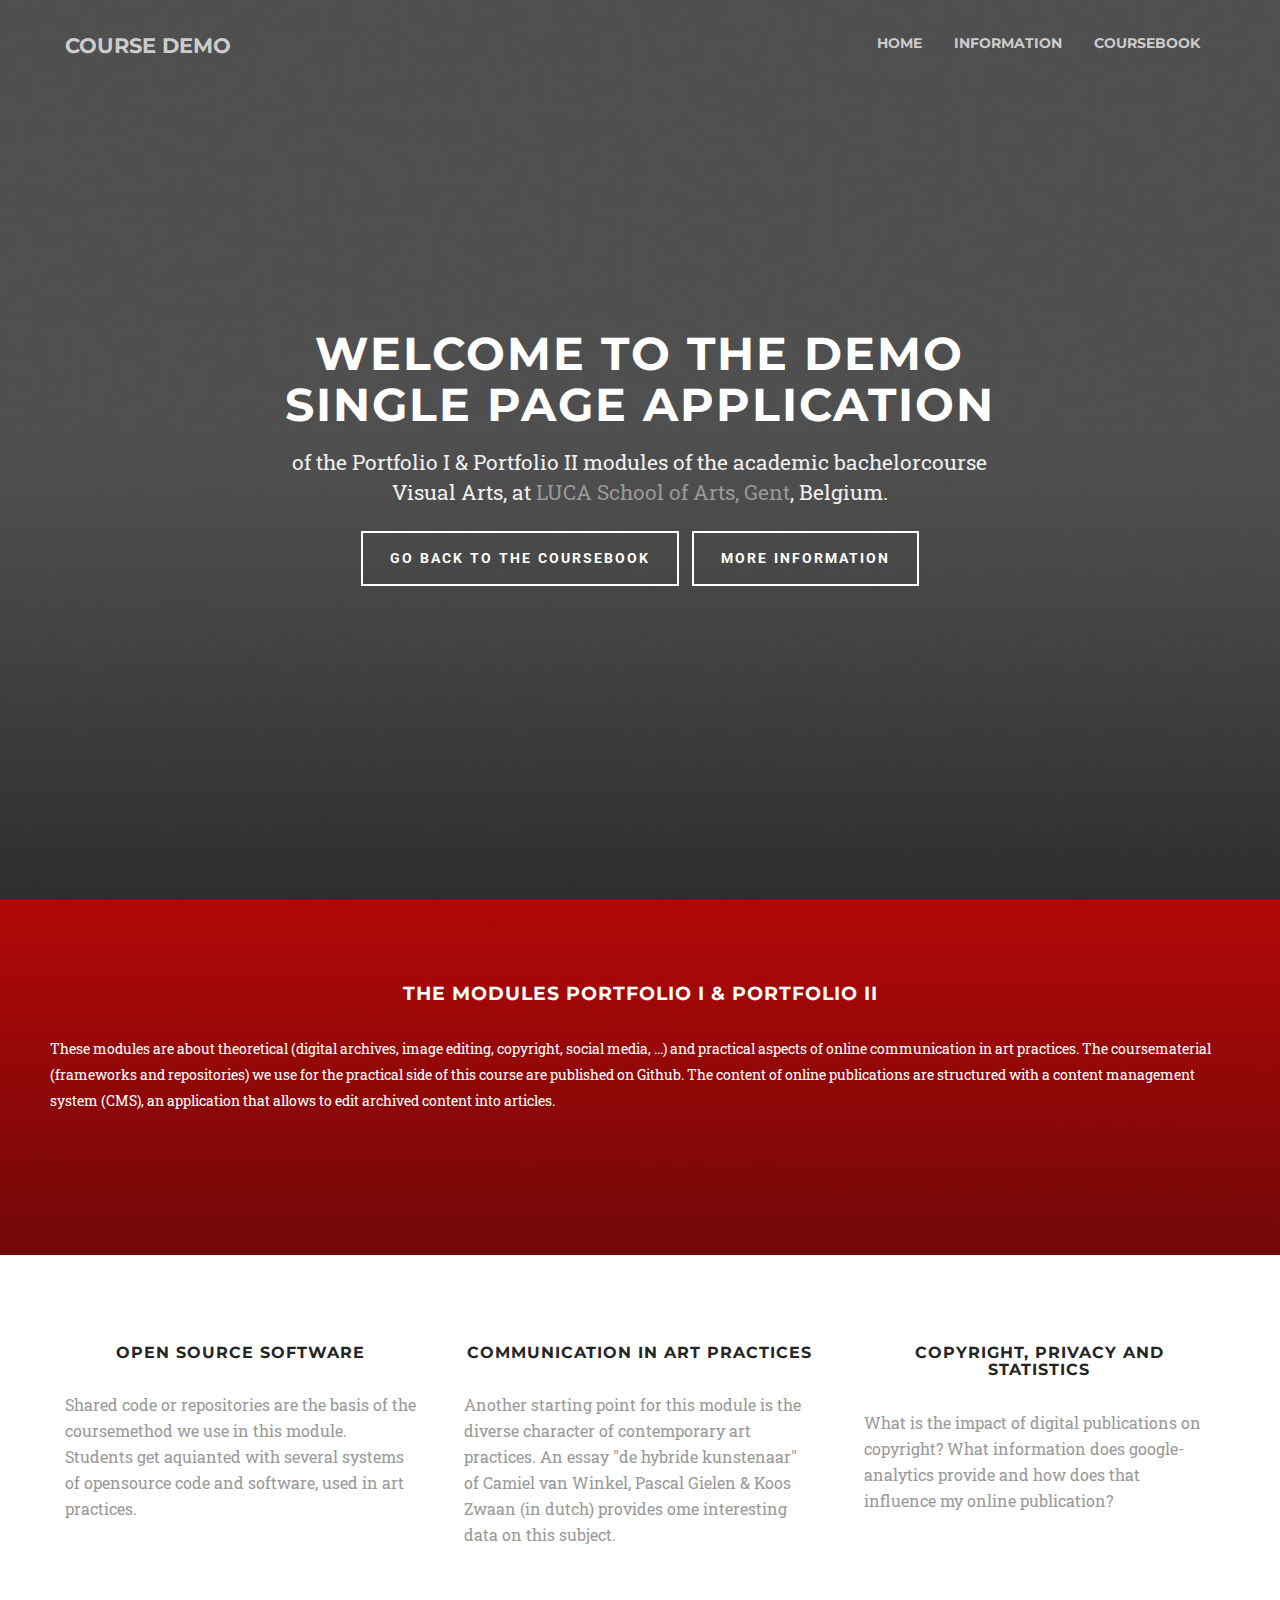
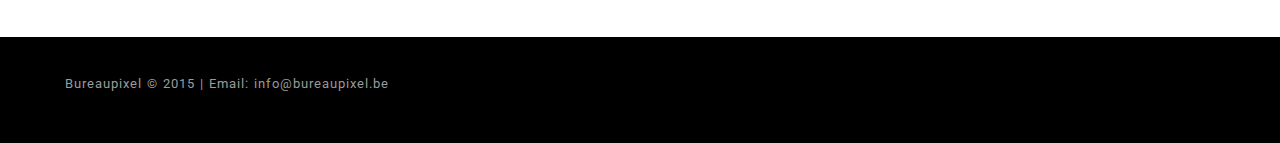
<file: index.html>
<!DOCTYPE html>
<!--[if lte IE 6]><html class="preIE7 preIE8 preIE9"><![endif]-->
<!--[if IE 7]><html class="preIE8 preIE9"><![endif]-->
<!--[if IE 8]><html class="preIE9"><![endif]-->
<!--[if gte IE 9]><!--><html><!--<![endif]-->
<head>
  <meta charset="UTF-8">
  <meta http-equiv="X-UA-Compatible" content="IE=edge,chrome=1">
  <meta name="viewport" content="width=device-width, initial-scale=1">
  <link href="http://fonts.googleapis.com/css?family=Roboto:700,400&subset=cyrillic,latin,greek,vietnamese" rel="stylesheet" type="text/css">
  <meta name="description" content="">
  <title></title>
  <link rel="stylesheet" href="assets/bootstrap/css/bootstrap.min.css" type="text/css">
  <link rel="stylesheet" href="assets/socicon/css/socicon.min.css" type="text/css">
  <link rel="stylesheet" href="assets/animate.css/animate.min.css" type="text/css">
  <link rel="stylesheet" href="assets/style.css" type="text/css">
  <link rel="stylesheet" href="assets/mbr-additional.css" type="text/css">
  
  
</head>
<body>
<section id="menu-1" class="menu-1 mbr-fixed-top mbr-nav-collapse">
    <div class="container">
        <div class="row">
            <div class="col-sm-12">
                <div class="brand">
                    <a href="#">
                    </a>
                    <span>
                        <p>
                        <a href="http://portfolio.sintlucas.net" target="_blank">COURSE DEMO</a><a href="http://portfolio.sintlucas.net" target="_blank"></a><a href="http://portfolio.sintlucas.net" target="_blank"></a><a href="http://portfolio.sintlucas.net" target="_blank"></a><a href="http://mobirise.com"></a>
                    </p>
                    </span>
                    <span class="mbr-nav-toggle"></span>
                </div>
                <nav>
                    <ul class="nav nav-pills pull-right"><li><a href="#top" class="mbr-menu-item" id="note-editor-2" target="_blank">HOME</a></li><li><a href="#content5-4" class="mbr-menu-item" id="note-editor-3">INFORMATION</a></li><li><a href="http://portfolio.sintlucas.org" class="mbr-menu-item" id="note-editor-4" target="_blank">COURSEBOOK</a></li></ul>
                </nav>
            </div>
        </div>
    </div>
</section>

<section id="header1-0" class="hero-1 center dark mbr-v-middle mbr-fullscreen mbr-parallax-background" style="background-image: url('assets/images/grijsvlak2.jpg');" data-effect="fadeIn">
    <div>
        <div class="container">
            <div class="row">
                <div class="col-sm-7" data-effect="fadeInUp">
                    <div class="hero">
                        
                        
                        <h1>WELCOME TO THE DEMO SINGLE PAGE APPLICATION</h1><p>of the Portfolio I &amp; Portfolio II modules of the academic bachelorcourse Visual Arts, at <a href="http://www.luca-arts.be" target="_blank">LUCA School of Arts, Gent</a>, Belgium.</p>
                    
                    
                    </div>
                        <div class="group">
                            <a class="btn btn-lg btn-default" href="http://portfolio.sintlucas.org/" id="note-editor-77" target="_blank">GO BACK TO THE COURSEBOOK</a> <a class="btn btn-lg btn-default" href="#content5-4" id="note-editor-78">MORE INFORMATION</a>
                        </div>
                </div>
            </div>
        </div>
    </div>
</section>

<section id="content5-4" class="content-2 simple col-1 mbr-parallax-background" style="background-image: url('assets/images/roodvlak2.jpg');">
    <div class="container">
        <div class="row">
            <div>
                <div class="thumbnail">
                    <div class="caption">
                        <div>
                            
                            
                            <h3 style="color: #fff">THE MODULES PORTFOLIO I &amp; PORTFOLIO II</h3> <p style="color: #fff"> These modules are about theoretical (digital archives, image editing, copyright, social media, ...) and practical aspects of online communication in art practices.  The coursematerial (frameworks and repositories) we use for the practical side of this course are published on Github.  The content of online publications are structured with a content management system (CMS), an application that allows to edit archived content into articles.&nbsp;</p><p style="color: #fff"><br></p><p style="color: #fff"><br></p>
                        
                        
                        </div>
                    </div>
                </div>
            </div>
        </div>
    </div>
</section>

<section id="content4-2" class="content-2 simple col-3 mbr-parallax-background" style="background-color: #fff;">
    <div class="container">
        <div class="row">
            <div>
                <div class="thumbnail">
                    <div class="caption">
                        <div>
                            
                            <h3>OPEN SOURCE SOFTWARE</h3><p>Shared code or repositories are the basis of the coursemethod we use in this module. Students get aquianted with several systems of opensource code and software, used in art practices.</p>
                        
                        </div>
                    </div>
                </div>
            </div>
            <div>
                <div class="thumbnail">
                    <div class="caption">
                        <div>
                            
                            <h3>COMMUNICATION IN ART PRACTICES</h3><p>Another starting point for this module is the diverse character of contemporary art practices. An essay "de hybride kunstenaar" of Camiel van Winkel, Pascal Gielen &amp; Koos Zwaan (in dutch) provides ome interesting data on this subject.</p>
                        
                        </div>
                    </div>
                </div>
            </div>
            <div>
                <div class="thumbnail">
                    <div class="caption">
                        <div>
                            
                            <h3>COPYRIGHT, PRIVACY AND STATISTICS</h3><p>What is the impact of digital publications on copyright? What information does google-analytics provide and how does that influence my online publication?</p>
                        
                        </div>
                    </div>
                </div>
            </div>
        </div>
    </div>
</section>

<footer id="footer1-3" class="mbr-section mbr-parallax-background" style="background-color: #000000;">
    <div class="mbr-section__container container">
        <div class="mbr-footer mbr-footer--wysiwyg row">
            <div class="col-sm-12">
                <p class="mbr-footer__copyright"></p><p>Bureaupixel © 2015 | Email: <a href="mailto: info@bureaupixel.be">info@bureaupixel.be</a></p><p></p>
            </div>
        </div>
    </div>
</footer>
<script src="assets/jquery/jquery.min.js" type="text/javascript"></script>
<script src="assets/bootstrap/js/bootstrap.min.js" type="text/javascript"></script>
<div class="mobirise_engine" style="position: absolute; left: -1000px; top: -1000px; opacity: 0.1;"><a href="http://mobirise.com/">free website builder</a> by Mobirise 1.7</div>
<script src="assets/jquery-parallax/jquery.parallax.js" type="text/javascript"></script>
<script src="assets/social-likes/social-likes.js" type="text/javascript"></script>
<script src="assets/jquery-viewport-checker/jquery.viewportchecker.js" type="text/javascript"></script>
<script src="assets/jquery-mb-ytplayer/jquery.mb.YTPlayer.min.js" type="text/javascript"></script>
<script src="assets/script.js" type="text/javascript"></script>

  
</body>
</html>
</file>
<file: assets/style.css>
html {
  position: relative;
  min-height: 100%;
}
a{color:#999;}
a:hover{color:#FFF;}
.mbr-transparent {
  opacity: 0;
  filter: alpha(opacity=0);
}
.mbr-v-middle {
  display: table;
  width: 100%;
}
.mbr-v-middle > div {
  display: table-cell;
  float: none;
  margin-bottom: 0;
  margin-top: 0;
  vertical-align: middle;
}
.mbr-fullscreen {
  width: 100%;
}
.mbr-background-video,
.mbr-background-video-preview {
  bottom: 0;
  left: 0;
  overflow: hidden;
  position: absolute;
  right: 0;
  top: 0;
}
.mbr-parallax-background,
.mbr-background {
  background-attachment: fixed !important;
  background-position: 50% 50%;
  background-repeat: no-repeat;
  background-size: cover !important;
}
.mbr-hidden-scrollbar .mbr-parallax-background {
  background-size: auto 130%;
}
.mobile .mbr-parallax-background {
  background-attachment: scroll !important;
}
.mbr-background {
  background-attachment: scroll !important;
}
.mbr-nav-toggle {
  display: none;
}
.menu-1 {
  -webkit-transition: background 0.5s cubic-bezier(0.7, 0.01, 0.3, 1) 0.15s;
  -o-transition: background 0.5s cubic-bezier(0.7, 0.01, 0.3, 1) 0.15s;
  transition: background 0.5s cubic-bezier(0.7, 0.01, 0.3, 1) 0.15s;
  padding-left: 20px;
  padding-right: 20px;
  position: absolute;
  width: 100%;
  z-index: 100;
}
.menu-1 .container {
  padding: 0;
}
.menu-1 .row > div {
  height: 93px;
}
.menu-1 .brand {
  float: left;
  width: 30%;
}
.menu-1 nav {
  float: right;
  width: 70%;
}
.menu-1 .brand {
  position: relative;
}
.menu-1 .brand a {
  font-size: 21px;
  font-weight: bold;
  line-height: 92px;
}
.menu-1 .brand a:hover {
  text-decoration: none;
}
.menu-1 .brand a img {
  height: 40px;
  position: relative;
  top: 26px;
  vertical-align: top;
  margin-right: 5px;
}
.menu-1 .brand .mbr-nav-toggle {
  -moz-osx-font-smoothing: grayscale;
  -webkit-font-smoothing: antialiased;
  font-family: "Glyphicons Halflings";
  font-size: 24px;
  font-style: normal;
  font-weight: normal;
  line-height: 1;
  position: absolute;
  right: 0;
  top: 34px;
  cursor: pointer;
}
.menu-1 .brand .mbr-nav-toggle:before {
  content: "\e236";
}
.menu-1 .brand .mbr-nav-toggle:focus {
  outline: none;
}
.menu-1 nav {
  position: relative;
  top: 22px;
  vertical-align: top;
}
.menu-1 nav li a {
  font-size: 14px;
  line-height: 22px;
}
.menu-1 .brand a {
  color: #4c6972;
}
.menu-1 .brand .mbr-nav-toggle {
  color: #4c6972;
}
.menu-1 nav li a,
.menu-1 nav li a:hover,
.menu-1 nav li a:focus {
  color: #4c6972;
}
.menu-1 nav li a:after {
  background: #4c6972;
}
.menu-1.dark .brand a {
  color: #ffffff;
}
.menu-1.dark .brand .mbr-nav-toggle {
  color: #ffffff;
}
.menu-1.dark nav li a,
.menu-1.dark nav li a:hover,
.menu-1.dark nav li a:focus {
  color: #ffffff;
}
.menu-1.dark nav li a:after {
  background: #ffffff;
}
.menu-1.static {
  background-color: #fff;
  position: relative;
}
.menu-1.static .brand a {
  color: #4c6972;
}
.menu-1.static .brand .mbr-nav-toggle {
  color: #4c6972;
}
.menu-1.static nav li a,
.menu-1.static nav li a:hover,
.menu-1.static nav li a:focus {
  color: #4c6972;
}
.menu-1.static nav li a:after {
  background: #f97352;
}
.menu-1.static.dark,
.menu-1.is-fixed.dark {
  background-color: #444444;
}
.menu-1.static.dark .brand a,
.menu-1.is-fixed.dark .brand a {
  color: #eeeeee;
}
.menu-1.static.dark .brand .mbr-nav-toggle,
.menu-1.is-fixed.dark .brand .mbr-nav-toggle {
  color: #eeeeee;
}
.menu-1.static.dark nav li a,
.menu-1.static.dark nav li a:hover,
.menu-1.static.dark nav li a:focus,
.menu-1.is-fixed.dark nav li a,
.menu-1.is-fixed.dark nav li a:hover,
.menu-1.is-fixed.dark nav li a:focus {
  color: #eeeeee;
}
.menu-1.static.dark nav li a:after,
.menu-1.is-fixed.dark nav li a:after {
  background: #f97352;
}
.menu-1.static.mbr-fixed-top {
  position: absolute;
}
.menu-1.static.mbr-fixed-top + * {
  top: 93px;
  margin-bottom: 93px;
}
.menu-1.is-fixed {
  background-color: transparent;
  position: fixed !important;
  top: 0;
}
.menu-1.is-fixed .brand a {
  color: #4c6972;
}
.menu-1.is-fixed .brand .mbr-nav-toggle {
  color: #4c6972;
}
.menu-1.is-fixed nav li a,
.menu-1.is-fixed nav li a:hover,
.menu-1.is-fixed nav li a:focus {
  color: #4c6972;
}
.menu-1.is-fixed nav li a:after {
  background: #f97352;
}
.menu-1.is-fixed,
.menu-1.is-fixed .container,
.menu-1.is-fixed .row,
.menu-1.is-fixed .row > div {
  height: 1px;
}
.menu-1.is-fixed .brand {
  -webkit-animation: menu-1 0.45s linear 0s;
  -o-animation: menu-1 0.45s linear 0s;
  animation: menu-1 0.45s linear 0s;
}
.menu-1.is-fixed .brand a {
  display: none;
}
@-webkit-keyframes menu-1 {
  from {
    opacity: 0;
  }
  to {
    opacity: 1;
  }
}
@-o-keyframes menu-1 {
  from {
    opacity: 0;
  }
  to {
    opacity: 1;
  }
}
@keyframes menu-1 {
  from {
    opacity: 0;
  }
  to {
    opacity: 1;
  }
}
.menu-1.is-fixed .brand .mbr-nav-toggle {
  opacity: 0.7;
  filter: alpha(opacity=70);
  -webkit-transition: opacity 0.2s ease-in-out 0s;
  -o-transition: opacity 0.2s ease-in-out 0s;
  transition: opacity 0.2s ease-in-out 0s;
  background-color: rgba(68, 68, 68, 0.8);
  color: #fff;
  margin-top: -14px;
  padding: 10px;
  z-index: 100;
}
.desktop .menu-1.is-fixed .brand .mbr-nav-toggle:hover {
  opacity: 1;
  filter: alpha(opacity=100);
  background-color: #252525;
}
.menu-1.is-fixed.dark {
  background-color: transparent;
}
.menu-1.is-fixed.static {
  background-color: #fff;
}
.menu-1.is-fixed.static.dark {
  background-color: #444444;
}
.menu-1.is-fixed .brand,
.menu-1.collapsed .brand,
.menu-1.nav-collapsed .brand {
  width: 100%;
}
.menu-1.is-fixed nav,
.menu-1.collapsed nav,
.menu-1.nav-collapsed nav {
  display: none;
}
.menu-1.is-fixed .mbr-nav-toggle,
.menu-1.collapsed .mbr-nav-toggle,
.menu-1.nav-collapsed .mbr-nav-toggle {
  display: block !important;
}
.menu-1.mbr-nav-visible {
  position: absolute !important;
}
.menu-1.mbr-nav-visible .brand .mbr-nav-toggle {
  opacity: 1;
  filter: alpha(opacity=100);
  -webkit-transition: none;
  -o-transition: none;
  transition: none;
  background-color: transparent !important;
  color: #fff;
  z-index: 100;
}
.menu-1.mbr-nav-visible .brand .mbr-nav-toggle:before {
  content: "\e014";
}
.menu-1.mbr-nav-visible nav {
  top: 0;
  left: 0;
  display: table;
  position: fixed;
  background-color: rgba(76, 105, 114, 0.9);
  width: 100%;
  -webkit-animation: menu-1-nav 0.3s linear 0s;
  -o-animation: menu-1-nav 0.3s linear 0s;
  animation: menu-1-nav 0.3s linear 0s;
}
@-webkit-keyframes menu-1-nav {
  0% {
    opacity: 0;
    filter: alpha(opacity=0);
  }
  100% {
    opacity: 1;
    filter: alpha(opacity=100);
  }
}
@-o-keyframes menu-1-nav {
  0% {
    opacity: 0;
    filter: alpha(opacity=0);
  }
  100% {
    opacity: 1;
    filter: alpha(opacity=100);
  }
}
@keyframes menu-1-nav {
  0% {
    opacity: 0;
    filter: alpha(opacity=0);
  }
  100% {
    opacity: 1;
    filter: alpha(opacity=100);
  }
}
.menu-1.mbr-nav-visible nav ul {
  display: table-cell;
  float: none !important;
  position: relative;
  top: -27px;
  vertical-align: middle;
  width: 100%;
}
@media (max-width: 480px) {
  .menu-1.mbr-nav-visible nav ul {
    top: -22px;
  }
}
.menu-1.mbr-nav-visible nav ul li {
  display: block;
  float: none;
  text-align: center;
}
.menu-1.mbr-nav-visible nav ul li a {
  border: 2px solid transparent;
  color: #fff !important;
  display: inline-block;
  font-size: 25px;
  font-weight: bold;
  letter-spacing: 6px;
  line-height: 48px;
  padding-left: 30px;
  padding-right: 30px;
}
.menu-1.mbr-nav-visible nav ul li a:hover {
  border-color: #fff;
  color: #fff !important;
}
.menu-1.mbr-nav-visible nav ul li a:before {
  content: "";
  display: inline-block;
  height: 1px;
  width: 4px;
}
.menu-1.mbr-nav-visible nav ul li a:after {
  display: none;
}
@media (max-width: 480px) {
  .menu-1.mbr-nav-visible nav ul li a {
    font-size: 20px;
    line-height: 34px;
    padding-left: 25px;
    padding-right: 25px;
  }
}
.menu-1.mbr-nav-visible nav ul li.active a {
  border-color: transparent;
  color: rgba(255, 255, 255, 0.6) !important;
  cursor: default;
}
.menu-1.mbr-nav-visible nav ul li:last-of-type:after {
  width: 36px;
  height: 3px;
  background: #fff;
  content: "";
  display: block;
  left: 50%;
  margin-left: -18px;
  position: relative;
  top: 25px;
}
@media (max-width: 480px) {
  .menu-1.mbr-nav-visible nav ul li:last-of-type:after {
    top: 20px;
  }
}
.menu-1.mbr-nav-visible.dark nav {
  background: rgba(249, 115, 82, 0.95);
}
.content-1 {
  overflow: hidden;
  padding: 0 20px;
  position: relative;
  text-align: center;
}
.content-1 .container {
  padding: 57px 0 79px;
  position: relative;
  z-index: 3;
}
.content-1 h2 {
  line-height: 1.5em;
  margin: 0;
  padding: 26px 0 4px;
}
.content-1 h2 + h2 {
  margin-top: -31px;
}
.content-1 p {
  color: #777;
  font-size: 17px;
  line-height: 27px;
  margin-bottom: 0;
  padding-bottom: 10px;
  padding-top: 29px;
  position: relative;
  text-align: left;
}
.content-1 p + p {
  margin-top: -10px;
  padding-top: 0;
}
.content-1 h2 + p {
  padding-top: 20px;
}
.content-1 .group {
  margin-top: 0;
  padding: 36px 0 14px;
}
@media (max-width: 530px) {
  .content-1 .group .btn {
    display: block;
  }
  .content-1 .group .btn + .btn {
    margin: 12px 0 0;
  }
}
@media (min-width: 531px) {
  .content-1 .group {
    line-height: 67px;
    padding: 29px 0 9px;
  }
  .content-1 .group .btn {
    margin-right: 10px;
    position: relative;
    left: 5px;
  }
}
.content-1 div + .group,
.content-1 h2 + .group,
.content-1 p + .group {
  padding-top: 20px;
}
@media (max-width: 530px) {
  .content-1 div + .group,
  .content-1 h2 + .group,
  .content-1 p + .group {
    padding-top: 27px;
  }
}
.content-1 .row > div {
  display: block;
  float: none;
  margin-left: auto;
  margin-right: auto;
}
@media (min-width: 768px) {
  .content-1.left {
    text-align: left;
  }
  .content-1.left .row > div {
    margin-left: 0;
  }
  .content-1.left p:before {
    left: 0;
    margin-left: 0;
  }
}
.content-1.dark {
  background: #3c3c3c;
  color: #fff;
}
.content-1.dark p {
  color: #fff;
}
.content-1.dark p:before {
  background: #fff;
}
.content-1.dark .btn-default {
  border-color: #fff;
  color: #fff;
}
.content-1.dark .btn-default:hover,
.content-1.dark .btn-default:focus,
.content-1.dark .btn-default.focus,
.content-1.dark .btn-default:active,
.content-1.dark .btn-default.active,
.open > .dropdown-toggle.content-1.dark .btn-default {
  background-color: #fff;
  border-color: #fff;
  color: #252525;
}
@media (min-width: 768px) {
  .content-1.extended {
    padding: 0 5px;
  }
}
.content-1.extended .container {
  padding: 93px 0 83px;
}
.content-1.extended .group {
  padding-bottom: 10px;
}
.content-1.extended h2 {
  margin-top: -36px;
}
.content-1.extended h2 + h2 {
  margin-top: -31px;
}
@media (min-width: 768px) {
  .content-1.extended .container {
    padding-bottom: 82px;
  }
  .content-1.extended .row {
    display: table;
    margin: 0;
    table-layout: fixed;
    width: 100%;
  }
  .content-1.extended .row > div {
    display: table-cell;
    float: none;
    padding-left: 0;
    padding-right: 41px;
    text-align: center;
    vertical-align: middle;
  }
  .content-1.extended .row > div.img {
    vertical-align: top;
  }
  .content-1.extended .group {
    padding-bottom: 11px;
    position: relative;
    right: -5px;
  }
  .content-1.extended h2 {
    left: 6px;
    margin-top: -35px !important;
    padding-bottom: 26px;
    position: relative;
    text-align: center;
  }
  .content-1.extended h2 + h2 {
    margin-top: -51px !important;
  }
  .content-1.extended p + .group,
  .content-1.extended h2 + .group,
  .content-1.extended div + .group {
    margin-top: -6px;
    padding-top: 0;
  }
  .content-1.extended .img + div h2 {
    margin-top: -36px !important;
  }
  .content-1.extended p {
    margin: 0;
    padding-bottom: 35px;
    padding-top: 0;
    text-align: left;
  }
  .content-1.extended p + p {
    margin-top: -35px;
  }
  .content-1.extended h2 + p {
    margin-top: -6px;
  }
  .content-1.extended iframe,
  .content-1.extended img {
    margin-bottom: 11px;
  }
}
@media (min-width: 768px) and (min-width: 768px) and (max-width: 990px) {
  .content-1.extended p + .group,
  .content-1.extended h2 + .group,
  .content-1.extended div + .group {
    margin-top: 2px;
  }
}
@media (min-width: 768px) and (max-width: 990px) {
  .content-1.extended .group .btn {
    display: block;
    margin-right: 0;
  }
  .content-1.extended .group .btn + .btn {
    margin: 10px 0 0;
  }
}
.content-1.extended .img {
  padding-bottom: 16px;
}
.content-1.extended .img iframe {
  width: 100% !important;
}
.content-1.extended .img img {
  max-width: 100%;
}
.content-1.extended .img + div h2 {
  margin-top: 0;
}
.content-1.extended .img + div h2 + h2 {
  margin-top: -31px;
}
.content-1.extended .img + div p {
  text-align: left;
}
@media (min-width: 768px) {
  .content-1.extended .img {
    padding-bottom: 0;
    padding-left: 0;
    padding-right: 41px !important;
  }
  .content-1.extended .img img,
  .content-1.extended .img iframe {
    float: right;
  }
  .content-1.extended .img + div {
    padding: 0 0 0 15px;
    text-align: left;
  }
  .content-1.extended .img + div h2 {
    left: -1px;
    text-align: left;
  }
  .content-1.extended .img + div h2 + h2 {
    margin-top: -53px !important;
  }
  .content-1.extended .img + div .group {
    left: -5px;
    right: auto;
  }
}
.content-1.extended div + .img {
  padding: 42px 15px 10px 15px;
}
@media (min-width: 768px) {
  .content-1.extended div + .img {
    padding: 0 0 0 15px !important;
  }
  .content-1.extended div + .img img,
  .content-1.extended div + .img iframe {
    float: left;
  }
}
@media (min-width: 768px) {
  .content-1.extended.left .row > div {
    text-align: left;
  }
  .content-1.extended.left .row > div h2 {
    left: -1px;
    text-align: left;
  }
  .content-1.extended.left .row > div p {
    text-align: left;
  }
  .content-1.extended.center .row > div {
    text-align: center;
  }
  .content-1.extended.center .row > div h2 {
    left: 0;
    text-align: center;
  }
  .content-1.extended.center .row > div p {
    text-align: left;
  }
  .content-1.extended.right .row > div {
    text-align: right;
  }
  .content-1.extended.right .row > div h2 {
    left: 6px;
    text-align: right;
  }
  .content-1.extended.right .row > div p {
    text-align: right;
  }
}
.msgbox-1 {
  overflow: hidden;
  padding: 0 20px;
  position: relative;
}
.msgbox-1 .container {
  padding: 41px 0 29px;
  position: relative;
  z-index: 3;
}
@media (max-width: 767px) {
  .msgbox-1 .container {
    padding: 67px 0 78px;
    text-align: center;
  }
}
.msgbox-1 .row > div + div {
  line-height: 67px;
}
@media (max-width: 767px) {
  .msgbox-1 .row > div + div {
    padding-bottom: 3px;
    padding-top: 23px;
  }
}
@media (max-width: 480px) {
  .msgbox-1 .row > div + div {
    padding-bottom: 15px;
    padding-top: 37px;
  }
}
.msgbox-1 h1,
.msgbox-1 h2 {
  letter-spacing: 4px;
  line-height: 33px;
  margin-bottom: 11px;
  margin-top: 10px;
}
.msgbox-1 h1 + h1,
.msgbox-1 h2 + h1,
.msgbox-1 h1 + h2,
.msgbox-1 h2 + h2 {
  margin-top: -11px;
}
@media (max-width: 767px) {
  .msgbox-1 h1,
  .msgbox-1 h2 {
    line-height: 1.5em;
    margin-bottom: 0;
  }
  .msgbox-1 h1 + h1,
  .msgbox-1 h2 + h1,
  .msgbox-1 h1 + h2,
  .msgbox-1 h2 + h2 {
    margin-top: -1px;
  }
}
.msgbox-1 p {
  color: #777;
  font-size: 17px;
  line-height: 27px;
  margin-bottom: 0;
  padding-bottom: 13px;
  padding-top: 16px;
  text-align: left;
}
.msgbox-1 p + p {
  margin-top: -13px;
  padding-top: 0;
}
@media (max-width: 767px) {
  .msgbox-1 p {
    padding-top: 20px;
  }
}
.msgbox-1 .btn {
  margin-top: -14px;
  margin-right: 10px;
}
@media (max-width: 480px) {
  .msgbox-1 .btn {
    display: block;
  }
  .msgbox-1 .btn + .btn {
    margin-top: 12px;
  }
}
.msgbox-1.dark {
  background: #3c3c3c;
  color: #fff;
}
.msgbox-1.dark p {
  color: #fff;
}
.msgbox-1.dark .btn-default {
  border-color: #fff;
  color: #fff;
}
.msgbox-1.dark .btn-default:hover,
.msgbox-1.dark .btn-default:focus,
.msgbox-1.dark .btn-default.focus,
.msgbox-1.dark .btn-default:active,
.msgbox-1.dark .btn-default.active,
.open > .dropdown-toggle.msgbox-1.dark .btn-default {
  background-color: #fff;
  border-color: #fff;
  color: #252525;
}
.hero-1 {
  overflow: hidden;
  padding: 0 20px;
  position: relative;
  table-layout: fixed;
}
.hero-1 .container {
  padding: 0;
  position: relative;
  z-index: 10;
}
.hero-1 .row .hero {
  color: #252525;
}
.hero-1 .row .hero h1,
.hero-1 .row .hero h2 {
  font-size: 46px;
  font-weight: bold;
  letter-spacing: 2px;
  margin-bottom: 17px;
}
.hero-1 .row .hero h1 + h1,
.hero-1 .row .hero h2 + h1,
.hero-1 .row .hero h1 + h2,
.hero-1 .row .hero h2 + h2 {
  margin-top: -18px;
}
@media (max-width: 480px) {
  .hero-1 .row .hero h1,
  .hero-1 .row .hero h2 {
    font-size: 37px;
  }
}
.hero-1 .row .hero p {
  font-size: 21px;
}
.hero-1 .row .hero p + p {
  margin-top: -10px;
}
@media (max-width: 480px) {
  .hero-1 .row .hero p {
    font-size: 19px;
  }
}
.hero-1 .row .group {
  margin-top: 23px;
}
@media (min-width: 481px) {
  .hero-1 .row .group {
    margin-top: 17px;
    line-height: 67px;
  }
}
.hero-1 .row .group .btn + .btn {
  margin-left: 10px;
}
@media (max-width: 480px) {
  .hero-1 .row .group .btn {
    display: block;
  }
  .hero-1 .row .group .btn + .btn {
    margin: 12px 0 0;
  }
}
@media (max-width: 767px) {
  .hero-1 .row {
    text-align: center;
  }
}
.hero-1.center {
  text-align: center;
}
.hero-1.center .container {
  width: 100% !important;
}
.hero-1.center .row > div {
  display: block;
  float: none;
  margin-left: auto;
  margin-right: auto;
  text-align: center;
}
.hero-1.dark {
  background-color: #3c3c3c;
}
.hero-1.dark .row .hero {
  color: #fff;
}
.hero-1.dark .row .btn-default {
  border-color: #fff;
  color: #fff;
}
.hero-1.dark .row .btn-default:hover,
.hero-1.dark .row .btn-default:focus,
.hero-1.dark .row .btn-default.focus,
.hero-1.dark .row .btn-default:active,
.hero-1.dark .row .btn-default.active,
.open > .dropdown-toggle.hero-1.dark .row .btn-default {
  background-color: #fff;
  border-color: #fff;
  color: #252525;
}
.content-2 {
  overflow: hidden;
  padding: 71px 20px 70px;
  position: relative;
}
.content-2.col-5 .row > div {
  position: relative;
  min-height: 1px;
  padding-left: 15px;
  padding-right: 15px;
}
@media (min-width: 768px) {
  .content-2.col-5 .row > div {
    display: inline-block;
    float: none;
    vertical-align: top;
    width: 33%;
  }
}
@media (min-width: 992px) {
  .content-2.col-5 .row > div {
    float: left;
    width: 20%;
  }
}
@media (min-width: 992px) {
  .content-2.col-5 {
    padding-top: 75px;
  }
  .content-2.col-5 .thumbnail h3 {
    margin-top: 15px;
  }
  .content-2.col-5 .thumbnail h3 + h3 {
    margin-top: -33px;
  }
}
.content-2.col-4 .row > div {
  position: relative;
  min-height: 1px;
  padding-left: 15px;
  padding-right: 15px;
}
@media (min-width: 768px) {
  .content-2.col-4 .row > div {
    float: left;
    width: 50%;
  }
}
@media (min-width: 992px) {
  .content-2.col-4 .row > div {
    float: left;
    width: 25%;
  }
}
.content-2.col-3 .row > div {
  position: relative;
  min-height: 1px;
  padding-left: 15px;
  padding-right: 15px;
}
@media (min-width: 768px) {
  .content-2.col-3 .row > div {
    float: left;
    width: 33.33333333%;
  }
}
@media (min-width: 992px) {
  .content-2.col-3 {
    padding-top: 64px;
  }
  .content-2.col-3 .thumbnail h3 {
    margin-top: 4px;
  }
  .content-2.col-3 .thumbnail h3 + h3 {
    margin-top: -33px;
  }
  .content-2.col-3 .thumbnail .group {
    margin-top: 37px;
  }
}
.content-2.col-2 .row > div {
  position: relative;
  min-height: 1px;
  padding-left: 15px;
  padding-right: 15px;
}
@media (min-width: 768px) {
  .content-2.col-2 .row > div {
    float: left;
    width: 50%;
  }
}
@media (min-width: 992px) {
  .content-2.col-2 {
    padding-top: 48px;
  }
  .content-2.col-2 .thumbnail > img {
    width: 100%;
    max-width: 300px;
  }
  .content-2.col-2 .thumbnail h3 {
    margin-top: -14px;
    margin-bottom: 20px;
    font-size: 25px;
    letter-spacing: 6px;
    line-height: 1.5em;
  }
  .content-2.col-2 .thumbnail h3 + h3 {
    margin-top: -19px;
  }
  .content-2.col-2 .thumbnail p {
    font-size: 17px;
    line-height: 27px;
  }
  .content-2.col-2 .thumbnail .btn {
    padding: 16px 27px;
    font-size: 18px;
    line-height: 1.3333333;
    border-radius: 0px;
    font-size: 14px;
    letter-spacing: 2px;
  }
}
@media (max-width: 767px) {
  .content-2 {
    padding: 0 20px;
  }
  .content-2 .row > div {
    -webkit-box-shadow: inset 0 1px 1px rgba(10, 10, 10, 0.06);
    box-shadow: inset 0 1px 1px rgba(10, 10, 10, 0.06);
  }
  .content-2.dark .row > div {
    -webkit-box-shadow: inset 0 1px 1px rgba(0, 0, 0, 0.2);
    box-shadow: inset 0 1px 1px rgba(0, 0, 0, 0.2);
  }
}
@media (min-width: 768px) and (max-width: 991px) {
  .content-2.col-5 {
    padding-top: 70px;
  }
  .content-2.col-5 .row > div + div + div + div {
    margin-top: 50px;
  }
  .content-2.col-5 .thumbnail h3 {
    margin-top: 10px;
  }
  .content-2.col-5 .thumbnail h3 + h3 {
    margin-top: -33px;
  }
  .content-2.col-4 {
    padding: 64px 20px 70px;
  }
  .content-2.col-4 .row > div + div + div {
    margin-top: 39px;
  }
  .content-2.col-4 .thumbnail h3 {
    margin-top: 4px;
    margin-bottom: 32px;
  }
  .content-2.col-4 .thumbnail h3 + h3 {
    margin-top: -33px;
  }
  .content-2.col-4 .thumbnail .group {
    margin-top: 37px;
  }
  .content-2.col-3 {
    padding-top: 73px;
  }
  .content-2.col-3 .thumbnail h3 {
    margin-top: 12px;
    margin-bottom: 33px;
  }
  .content-2.col-3 .thumbnail h3 + h3 {
    margin-top: -33px;
  }
  .content-2.col-3 .thumbnail .group {
    margin-top: 36px;
  }
  .content-2.col-2 {
    padding-top: 64px;
  }
  .content-2.col-2 .thumbnail h3 {
    margin-top: 4px;
    margin-bottom: 33px;
  }
  .content-2.col-2 .thumbnail h3 + h3 {
    margin-top: -34px;
  }
  .content-2.col-2 .thumbnail .group {
    margin-top: 36px;
  }
}
.content-2 .container {
  padding: 0;
  position: relative;
  z-index: 3;
}
.content-2 .row {
  margin-left: -24px;
  margin-right: -24px;
}
.content-2 .thumbnail {
  background: none;
  border: 0;
  margin-bottom: 0;
  padding-bottom: 0;
  padding-left: 0;
  padding-right: 0;
  text-align: center;
}
@media (max-width: 767px) {
  .content-2 .thumbnail {
    padding-top: 52px;
    padding-bottom: 65px;
    margin-bottom: 0;
  }
}
@media (max-width: 480px) {
  .content-2 .thumbnail {
    padding-bottom: 70px;
  }
}
.content-2 .thumbnail > img {
  max-width: 50%;
}
@media (max-width: 767px) {
  .content-2 .thumbnail > img {
    width: 100%;
    max-width: 300px;
  }
}
.content-2 .thumbnail h3 {
  font-size: 16px;
  letter-spacing: 1px;
  margin-bottom: 32px;
  margin-top: 11px;
}
.content-2 .thumbnail h3 + h3 {
  margin-top: -32px;
}
@media (max-width: 767px) {
  .content-2 .thumbnail h3 {
    font-size: 25px;
    letter-spacing: 6px;
    line-height: 1.5em;
    margin-bottom: 20px;
    margin-top: -14px;
  }
  .content-2 .thumbnail h3 + h3 {
    margin-top: -21px;
  }
}
.content-2 .thumbnail p {
  color: #999;
  font-size: 16px;
  line-height: 26px;
  text-align: left;
}
.content-2 .thumbnail p + p {
  margin-top: -10px;
}
@media (max-width: 767px) {
  .content-2 .thumbnail p {
    font-size: 17px;
    line-height: 27px;
  }
}
.content-2 .thumbnail .group {
  line-height: 43px;
  margin-bottom: 14px;
  margin-top: 33px;
  text-align: center;
}
@media (max-width: 767px) {
  .content-2 .thumbnail .group {
    margin-top: 29px;
    line-height: 67px;
  }
}
@media (max-width: 480px) {
  .content-2 .thumbnail .group {
    margin-top: 37px;
  }
}
@media (max-width: 767px) {
  .content-2 .thumbnail .btn {
    padding: 16px 27px;
    font-size: 18px;
    line-height: 1.3333333;
    border-radius: 0px;
    font-size: 14px;
    letter-spacing: 2px;
    margin-right: 9px;
  }
}
@media (max-width: 480px) {
  .content-2 .thumbnail .btn {
    display: block;
    margin-right: 0;
  }
  .content-2 .thumbnail .btn + .btn {
    margin-top: 12px;
  }
}
.content-2.simple h3 {
  margin-top: 0 !important;
  margin-bottom: 31px !important;
}
.content-2.simple h3 + h3 {
  margin-top: -30px !important;
}
.content-2.simple.col-5 {
  padding-top: 77px;
}
.content-2.simple.col-4,
.content-2.simple.col-3 {
  padding-top: 76px;
}
.content-2.simple.col-2 {
  padding-top: 64px;
}
@media (min-width: 768px) and (max-width: 991px) {
  .content-2.simple h3 {
    margin-bottom: 32px !important;
  }
  .content-2.simple.col-5 {
    padding-top: 76px;
  }
  .content-2.simple.col-5 .row > div + div + div + div {
    margin-top: 53px;
  }
  .content-2.simple.col-4 {
    padding-top: 77px;
  }
  .content-2.simple.col-4 .row > div + div + div {
    margin-top: 53px;
  }
  .content-2.simple.col-2 {
    padding-top: 76px;
  }
}
@media (max-width: 767px) {
  .content-2.simple {
    padding-top: 0 !important;
  }
  .content-2.simple .thumbnail {
    padding-top: 68px;
  }
  .content-2.simple h3 {
    margin-bottom: 20px !important;
  }
  .content-2.simple h3 + h3 {
    margin-top: -21px !important;
  }
}
.content-2.dark {
  background: #3c3c3c;
}
.content-2.dark h1,
.content-2.dark h2,
.content-2.dark h3,
.content-2.dark h4 {
  color: #fff;
}
.content-2.dark p {
  color: #fff;
}
.content-2.dark .btn-default {
  border-color: #fff;
  color: #fff;
}
.content-2.dark .btn-default:hover,
.content-2.dark .btn-default:focus,
.content-2.dark .btn-default.focus,
.content-2.dark .btn-default:active,
.content-2.dark .btn-default.active,
.open > .dropdown-toggle.content-2.dark .btn-default {
  background-color: #fff;
  border-color: #fff;
  color: #252525;
}
.pricing-table-1 {
  -webkit-box-shadow: inset 0 1px 0 rgba(10, 10, 10, 0.06);
  box-shadow: inset 0 1px 0 rgba(10, 10, 10, 0.06);
  background: #f0f0f0;
  overflow: hidden;
  padding: 100px 0 67px;
  position: relative;
}
.pricing-table-1 .container {
  display: block;
  float: none;
  margin-left: auto;
  margin-right: auto;
  max-width: 1000px;
  position: relative;
  z-index: 3;
}
.pricing-table-1.col-4 .row > div {
  position: relative;
  min-height: 1px;
  padding-left: 15px;
  padding-right: 15px;
  padding: 0;
}
@media (min-width: 768px) {
  .pricing-table-1.col-4 .row > div {
    float: left;
    width: 25%;
  }
}
.pricing-table-1.col-3 .container {
  max-width: 750px;
}
.pricing-table-1.col-3 .row > div {
  position: relative;
  min-height: 1px;
  padding-left: 15px;
  padding-right: 15px;
  padding: 0;
}
@media (min-width: 768px) {
  .pricing-table-1.col-3 .row > div {
    float: left;
    width: 33.33333333%;
  }
}
.pricing-table-1.col-2 .container {
  max-width: 600px;
}
.pricing-table-1.col-2 .row > div {
  position: relative;
  min-height: 1px;
  padding-left: 15px;
  padding-right: 15px;
  padding: 0;
}
@media (min-width: 768px) {
  .pricing-table-1.col-2 .row > div {
    float: left;
    width: 50%;
  }
}
.pricing-table-1 .plan {
  -webkit-box-shadow: 0 2px 2px rgba(10, 10, 10, 0.06);
  box-shadow: 0 2px 2px rgba(10, 10, 10, 0.06);
  background: #fff;
  color: #484f5a;
  margin-right: 1px;
  padding-bottom: 39px;
  text-align: center;
}
.pricing-table-1 .plan h3 {
  background: #323b44;
  border-radius: 7px 7px 0 0;
  color: #fff;
  font-size: 16px;
  letter-spacing: 1px;
  margin: 0;
  padding: 18px 0 19px;
  position: relative;
  top: -7px;
}
.pricing-table-1 .plan p {
  margin-bottom: 0;
}
.pricing-table-1 .plan .price {
  font-size: 80px;
  letter-spacing: 1px;
  padding: 7px 0 0;
}
.pricing-table-1 .plan .price small {
  color: #aaa;
  display: block;
  font-size: 13px;
  margin-top: -11px;
  padding-bottom: 19px;
}
.pricing-table-1 .plan .price strong {
  font-weight: normal;
  left: -10px;
  position: relative;
}
.pricing-table-1 .plan .price sup {
  display: inline-block;
  font-size: 32px;
  margin: 58px 0 0 -4px;
  position: relative;
  vertical-align: top;
  width: 25px;
}
.pricing-table-1 .plan .price:after {
  background: #eee;
  content: "";
  display: block;
  height: 1px;
  margin: 20px auto 0;
  width: 80%;
}
.pricing-table-1 .plan ul {
  font-size: 14px;
  list-style: none;
  margin: 35px 0 35px;
  padding-left: 0;
}
.pricing-table-1 .plan ul li {
  margin-bottom: 12px;
}
.pricing-table-1 .plan .btn {
  margin-bottom: 2px;
  margin-top: 1px;
}
.pricing-table-1 .favorite {
  -webkit-box-shadow: 0 0 10px rgba(10, 10, 10, 0.35);
  box-shadow: 0 0 10px rgba(10, 10, 10, 0.35);
  margin-left: -5px;
  margin-right: -5px;
  padding-bottom: 52px;
  position: relative;
  top: -13px;
  z-index: 2;
}
.pricing-table-1 .favorite h3 {
  background: #f97352;
}
.pricing-table-1 .favorite .price {
  padding-top: 20px;
}
.pricing-table-1 .favorite .price strong {
  left: -8px;
}
.pricing-table-1 .green h3 {
  background: #7ac673;
}
.pricing-table-1 .blue h3 {
  background: #27aae0;
}
.pricing-table-1 .orange h3 {
  background: #faaf40;
}
@media (max-width: 767px) {
  .pricing-table-1 {
    padding: 30px 20px 10px 20px;
  }
  .pricing-table-1 .plan {
    margin-bottom: 20px;
  }
  .pricing-table-1 .plan ul {
    margin: 36px 0 34px;
  }
  .pricing-table-1 .plan .btn {
    margin-top: 2px;
  }
  .pricing-table-1 .favorite {
    margin-left: 0;
    margin-right: 0;
    top: 0;
  }
}
@media (min-width: 480px) and (max-width: 767px) {
  .pricing-table-1 .plan {
    padding-bottom: 64px;
  }
  .pricing-table-1 .plan .price {
    font-size: 120px;
    line-height: 142px;
  }
  .pricing-table-1 .plan .price small {
    font-size: 16px;
    margin-top: -1px;
    padding-bottom: 18px;
    line-height: 23px;
  }
  .pricing-table-1 .plan .price sup {
    font-size: 36px;
    margin: 77px 0 0 -4px;
  }
  .pricing-table-1 .plan ul {
    font-size: 16px;
    margin: 35px 0 22px;
  }
  .pricing-table-1 .plan .btn {
    padding: 16px 27px;
    font-size: 18px;
    line-height: 1.3333333;
    border-radius: 0px;
    font-size: 14px;
    letter-spacing: 2px;
    margin-bottom: 3px;
    margin-top: -13px;
    position: relative;
    top: 26px;
  }
}
.mbr-section {
  overflow: hidden;
  padding: 0 20px;
  position: relative;
}
.mbr-section--gray {
  background-color: #444444;
}
.mbr-section--light-gray {
  background-color: #f0f0f0;
}
.mbr-section--dark-gray {
  background-color: #3c3c3c;
}
.mbr-section__container {
  padding: 0;
  position: relative;
  z-index: 3;
}
.mbr-section__container--std-padding {
  padding: 93px 0;
}
.mbr-section__header {
  line-height: 1.5em;
  margin: -10px 0 0;
  text-align: center;
}
.mbr-overlay {
  background: #222;
  bottom: 0;
  left: 0;
  position: absolute;
  right: 0;
  top: 0;
  z-index: 2;
}
.mbr-reviews {
  list-style: none;
  margin: 0 -15px;
  padding: 3px 0 0 0;
}
.mbr-reviews__item {
  position: relative;
  margin-top: 39px;
}
.mbr-reviews__text {
  background: #fafafa;
  border-radius: 3px;
  border: 1px solid #ededed;
  color: #777;
  font-size: 16px;
  line-height: 26px;
  padding: 20px;
  position: relative;
}
.mbr-reviews__text:before {
  -webkit-transform: rotate(45deg);
  -ms-transform: rotate(45deg);
  -o-transform: rotate(45deg);
  transform: rotate(45deg);
  width: 14px;
  height: 14px;
  background-color: #fafafa;
  border-color: #ededed;
  border-style: none solid solid none;
  border-width: 0 1px 1px 0;
  bottom: -8px;
  content: "";
  display: block;
  left: 50px;
  position: absolute;
}
.mbr-reviews__p {
  margin: 0;
}
.mbr-reviews--wysiwyg a,
.mbr-reviews__link {
  color: #2e2e2e;
}
.mbr-reviews--wysiwyg a:hover,
.mbr-reviews__link:hover {
  color: #f97352;
  text-decoration: none;
}
.mbr-reviews--wysiwyg .mbr-reviews__author-bio a,
.mbr-reviews__link--hidden {
  color: inherit;
}
.mbr-reviews--wysiwyg .mbr-reviews__author-bio a:hover,
.mbr-reviews__link--hidden:hover {
  color: #f97352;
}
.mbr-reviews__author {
  margin-top: 30px;
  padding-left: 102px;
  position: relative;
}
.mbr-reviews__author--short {
  margin-top: 27px;
  padding-left: 32px;
}
.mbr-reviews__author-img {
  width: 50px;
  height: 50px;
  border-radius: 50%;
  left: 33px;
  position: absolute;
  top: 0;
}
.mbr-reviews__author-name {
  color: #777;
  font-size: 14px;
  font-weight: bold;
  position: relative;
  top: -3px;
}
.mbr-reviews__author-bio {
  color: #999;
  font-size: 12px;
}
@media (max-width: 767px) {
  .mbr-reviews__author {
    padding-bottom: 32px;
  }
  .mbr-reviews__author--short {
    padding-bottom: 1px;
  }
}
@media (min-width: 768px) and (max-width: 991px) {
  .mbr-reviews__item:nth-of-type(2n+1) {
    clear: left;
  }
}
@media (min-width: 992px) {
  .mbr-reviews__item:nth-of-type(3n+1) {
    clear: left;
  }
}
.mbr-header {
  padding: 41px 0 28px 0;
}
.mbr-header__text {
  display: block;
  font-size: 25px;
  letter-spacing: 4px;
  line-height: 1em;
  margin: 15px 0 0 0;
}
@media (max-width: 767px) {
  .mbr-header {
    padding: 47px 0 38px 0;
  }
  .mbr-header__text {
    display: block;
    margin: 0 0 38px 0;
  }
}
.mbr-social-icons__icon {
  -webkit-transition: all 0.2s ease-in-out 0s;
  -o-transition: all 0.2s ease-in-out 0s;
  transition: all 0.2s ease-in-out 0s;
  color: #fff;
  cursor: pointer;
  display: inline-block;
  font-size: 29px;
  height: 56px;
  line-height: 61px;
  margin: 0 10px 13px 0;
  position: relative;
  text-align: center;
  width: 56px;
}
.mbr-social-icons__icon:hover {
  color: #fff;
}
.mbr-social-icons--style-1 .mbr-social-icons__icon:hover {
  background: #252525 !important;
}
.mbr-contacts {
  color: #9c9c9c;
  font-size: 14px;
  line-height: 1.7em;
  padding: 45px 0 46px;
}
.mbr-contacts__img {
  max-width: 100%;
  margin: 6px 0 5px 40px;
}
.mbr-contacts__img--left {
  margin-left: 0;
}
.mbr-contacts__text {
  margin: 0;
}
.mbr-contacts__header {
  color: #fff;
  font-size: 14px;
  letter-spacing: 1px;
  margin-bottom: 20px;
  margin-top: 3px;
}
.mbr-contacts__list {
  list-style: none;
  margin: 0;
  padding: 0;
}
.mbr-contacts--wysiwyg .mbr-contacts__list a,
.mbr-contacts__link {
  color: #aeaeae;
}
.mbr-contacts--wysiwyg .mbr-contacts__list a:hover,
.mbr-contacts__link:hover {
  color: #f97352;
  text-decoration: none;
}
@media (max-width: 767px) {
  .mbr-contacts__img {
    margin-bottom: 10px;
  }
  .mbr-contacts__header {
    margin-top: 20px;
    margin-bottom: 10px;
  }
}
.mbr-footer {
  color: #9c9c9c;
  font-size: 13px;
  letter-spacing: 1px;
  line-height: 1.5em;
  padding: 37px 0 39px;
  word-spacing: 1px;
}
.mbr-footer__copyright {
  margin: 0;
}
.mbr-footer--wysiwyg .mbr-footer__copyright a,
.mbr-footer__link {
  color: #aeaeae;
}
.mbr-footer--wysiwyg .mbr-footer__copyright a:hover,
.mbr-footer__link:hover {
  color: #f97352;
  text-decoration: none;
}
.social-likes__counter {
  -webkit-transition: all 0.2s ease-in-out 0s;
  -o-transition: all 0.2s ease-in-out 0s;
  transition: all 0.2s ease-in-out 0s;
  background: #3c3c3c;
  border-radius: 23px;
  font-size: 12px;
  height: 23px;
  line-height: 24px;
  min-width: 23px;
  padding: 0 5px;
  position: absolute;
  right: -7px;
  text-align: center;
  top: -7px;
}
.social-likes__counter_empty {
  display: none;
}
.social-likes_style-1 .social-likes__icon:hover {
  background: #252525 !important;
}
.social-likes_style-1 .social-likes__icon:hover .social-likes__counter {
  background: #f97352;
}
.social-likes_style-2 .social-likes__icon {
  background: #252525;
}
.social-likes_style-2 .social-likes__counter {
  background: #f97352;
}
.social-likes_style-2 .social-likes__icon:hover .social-likes__counter {
  background: #3c3c3c;
}
</file>
<file: assets/mbr-additional.css>
@import url(https://fonts.googleapis.com/css?family=Montserrat:400,700);
@import url(https://fonts.googleapis.com/css?family=Roboto+Slab:400,300,700);







#menu-1 A {
	color: #cccccc !important;
	font-family: 'Montserrat', sans-serif !important;
}
#header1-0 H1 {
	font-family: 'Montserrat', sans-serif !important;
	color: #ffffff !important;
}
#header1-0 P {
	font-family: 'Roboto Slab', serif !important;
	color: #efefef !important;
}
#content5-4 P {
	font-family: 'Roboto Slab', serif !important;
	font-size: 14px !important;
}
#content5-4 H3 {
	font-family: 'Montserrat', sans-serif !important;
	font-size: 19px !important;
}
#content4-2 H3 {
	font-family: 'Montserrat', sans-serif !important;
}
#content4-2 P {
	font-family: 'Roboto Slab', serif !important;
}
</file>
<file: assets/socicon/css/socicon.min.css>
@font-face{font-family:'socicon';src:url('../fonts/socicon.eot');src:url('../fonts/socicon.eot?#iefix') format('embedded-opentype'),url('../fonts/socicon.woff') format('woff'),url('../fonts/socicon.woff2') format('woff2'),url('../fonts/socicon.ttf') format('truetype'),url('../fonts/socicon.svg#sociconregular') format('svg');font-weight:normal;font-style:normal}.socicon{position:relative;top:1px;display:inline-block;font-family:'socicon';font-style:normal;font-weight:normal;line-height:1;text-transform:none !important;-webkit-font-smoothing:antialiased;-moz-osx-font-smoothing:grayscale}.socicon-twitter:before{content:"a"}.socicon-facebook:before{content:"b"}.socicon-google:before{content:"c"}.socicon-pinterest:before{content:"d"}.socicon-foursquare:before{content:"e"}.socicon-yahoo:before{content:"f"}.socicon-skype:before{content:"g"}.socicon-yelp:before{content:"h"}.socicon-feedburner:before{content:"i"}.socicon-linkedin:before{content:"j"}.socicon-viadeo:before{content:"k"}.socicon-xing:before{content:"l"}.socicon-myspace:before{content:"m"}.socicon-soundcloud:before{content:"n"}.socicon-spotify:before{content:"o"}.socicon-grooveshark:before{content:"p"}.socicon-lastfm:before{content:"q"}.socicon-youtube:before{content:"r"}.socicon-vimeo:before{content:"s"}.socicon-dailymotion:before{content:"t"}.socicon-vine:before{content:"u"}.socicon-flickr:before{content:"v"}.socicon-500px:before{content:"w"}.socicon-instagram:before{content:"x"}.socicon-wordpress:before{content:"y"}.socicon-tumblr:before{content:"z"}.socicon-blogger:before{content:"A"}.socicon-technorati:before{content:"B"}.socicon-reddit:before{content:"C"}.socicon-dribbble:before{content:"D"}.socicon-stumbleupon:before{content:"E"}.socicon-digg:before{content:"F"}.socicon-envato:before{content:"G"}.socicon-behance:before{content:"H"}.socicon-delicious:before{content:"I"}.socicon-deviantart:before{content:"J"}.socicon-forrst:before{content:"K"}.socicon-play:before{content:"L"}.socicon-zerply:before{content:"M"}.socicon-wikipedia:before{content:"N"}.socicon-apple:before{content:"O"}.socicon-flattr:before{content:"P"}.socicon-github:before{content:"Q"}.socicon-chimein:before{content:"R"}.socicon-friendfeed:before{content:"S"}.socicon-newsvine:before{content:"T"}.socicon-identica:before{content:"U"}.socicon-bebo:before{content:"V"}.socicon-zynga:before{content:"W"}.socicon-steam:before{content:"X"}.socicon-xbox:before{content:"Y"}.socicon-windows:before{content:"Z"}.socicon-outlook:before{content:"1"}.socicon-coderwall:before{content:"2"}.socicon-tripadvisor:before{content:"3"}.socicon-appnet:before{content:"4"}.socicon-goodreads:before{content:"5"}.socicon-tripit:before{content:"6"}.socicon-lanyrd:before{content:"7"}.socicon-slideshare:before{content:"8"}.socicon-buffer:before{content:"9"}.socicon-rss:before{content:","}.socicon-vkontakte:before{content:";"}.socicon-disqus:before{content:":"}.socicon-houzz:before{content:"+"}.socicon-mail:before{content:"@"}.socicon-patreon:before{content:"="}.socicon-paypal:before{content:"-"}.socicon-playstation:before{content:"^"}.socicon-smugmug:before{content:"¨"}.socicon-swarm:before{content:"$"}.socicon-triplej:before{content:"*"}.socicon-yammer:before{content:"&"}.socicon-stackoverflow:before{content:"("}.socicon-drupal:before{content:"#"}.socicon-odnoklassniki:before{content:"."}.socicon-android:before{content:"_"}.socicon-meetup:before{content:"]"}.socicon-persona:before{content:")"}.socicon-amazon:before{content:"£"}.socicon-ello:before{content:"'"}.socicon-mixcloud:before{content:"\""}.socicon-8tracks:before{content:"}"}.socicon-twitch:before{content:"{"}.socicon-bg-twitter{background:#4da7de}.socicon-bg-twitter:hover{background:#4da7de !important}.socicon-bg-facebook{background:#3e5b98}.socicon-bg-facebook:hover{background:#3e5b98 !important}.socicon-bg-google{background:#d93e2d}.socicon-bg-google:hover{background:#d93e2d !important}.socicon-bg-pinterest{background:#c92619}.socicon-bg-pinterest:hover{background:#c92619 !important}.socicon-bg-foursquare{background:#f94877}.socicon-bg-foursquare:hover{background:#f94877 !important}.socicon-bg-yahoo{background:#6e2a85}.socicon-bg-yahoo:hover{background:#6e2a85 !important}.socicon-bg-skype{background:#28abe3}.socicon-bg-skype:hover{background:#28abe3 !important}.socicon-bg-yelp{background:#c83218}.socicon-bg-yelp:hover{background:#c83218 !important}.socicon-bg-feedburner{background:#fc0}.socicon-bg-feedburner:hover{background:#fc0 !important}.socicon-bg-linkedin{background:#3371b7}.socicon-bg-linkedin:hover{background:#3371b7 !important}.socicon-bg-viadeo{background:#e4a000}.socicon-bg-viadeo:hover{background:#e4a000 !important}.socicon-bg-xing{background:#005a60}.socicon-bg-xing:hover{background:#005a60 !important}.socicon-bg-myspace{background:#323232}.socicon-bg-myspace:hover{background:#323232 !important}.socicon-bg-soundcloud{background:#fe3801}.socicon-bg-soundcloud:hover{background:#fe3801 !important}.socicon-bg-spotify{background:#7bb342}.socicon-bg-spotify:hover{background:#7bb342 !important}.socicon-bg-grooveshark{background:#000}.socicon-bg-grooveshark:hover{background:#000 !important}.socicon-bg-lastfm{background:#d41316}.socicon-bg-lastfm:hover{background:#d41316 !important}.socicon-bg-youtube{background:#e02a20}.socicon-bg-youtube:hover{background:#e02a20 !important}.socicon-bg-vimeo{background:#51b5e7}.socicon-bg-vimeo:hover{background:#51b5e7 !important}.socicon-bg-dailymotion{background:#004e72}.socicon-bg-dailymotion:hover{background:#004e72 !important}.socicon-bg-vine{background:#00b389}.socicon-bg-vine:hover{background:#00b389 !important}.socicon-bg-flickr{background:#1e1e1b}.socicon-bg-flickr:hover{background:#1e1e1b !important}.socicon-bg-500px{background:#58a9de}.socicon-bg-500px:hover{background:#58a9de !important}.socicon-bg-instagram{background:#9c7c6e}.socicon-bg-instagram:hover{background:#9c7c6e !important}.socicon-bg-wordpress{background:#464646}.socicon-bg-wordpress:hover{background:#464646 !important}.socicon-bg-tumblr{background:#45556c}.socicon-bg-tumblr:hover{background:#45556c !important}.socicon-bg-blogger{background:#ec661c}.socicon-bg-blogger:hover{background:#ec661c !important}.socicon-bg-technorati{background:#5cb030}.socicon-bg-technorati:hover{background:#5cb030 !important}.socicon-bg-reddit{background:#e74a1e}.socicon-bg-reddit:hover{background:#e74a1e !important}.socicon-bg-dribbble{background:#e84d88}.socicon-bg-dribbble:hover{background:#e84d88 !important}.socicon-bg-stumbleupon{background:#e64011}.socicon-bg-stumbleupon:hover{background:#e64011 !important}.socicon-bg-digg{background:#1d1d1b}.socicon-bg-digg:hover{background:#1d1d1b !important}.socicon-bg-envato{background:#597c3a}.socicon-bg-envato:hover{background:#597c3a !important}.socicon-bg-behance{background:#000}.socicon-bg-behance:hover{background:#000 !important}.socicon-bg-delicious{background:#020202}.socicon-bg-delicious:hover{background:#020202 !important}.socicon-bg-deviantart{background:#c5d200}.socicon-bg-deviantart:hover{background:#c5d200 !important}.socicon-bg-forrst{background:#5b9a68}.socicon-bg-forrst:hover{background:#5b9a68 !important}.socicon-bg-play{background:#000}.socicon-bg-play:hover{background:#000 !important}.socicon-bg-zerply{background:#9dbc7a}.socicon-bg-zerply:hover{background:#9dbc7a !important}.socicon-bg-wikipedia{background:#000}.socicon-bg-wikipedia:hover{background:#000 !important}.socicon-bg-apple{background:#b9bfc1}.socicon-bg-apple:hover{background:#b9bfc1 !important}.socicon-bg-flattr{background:#f67c1a}.socicon-bg-flattr:hover{background:#f67c1a !important}.socicon-bg-github{background:#221e1b}.socicon-bg-github:hover{background:#221e1b !important}.socicon-bg-chimein{background:#888688}.socicon-bg-chimein:hover{background:#888688 !important}.socicon-bg-friendfeed{background:#2f72c4}.socicon-bg-friendfeed:hover{background:#2f72c4 !important}.socicon-bg-newsvine{background:#075b2f}.socicon-bg-newsvine:hover{background:#075b2f !important}.socicon-bg-identica{background:#000}.socicon-bg-identica:hover{background:#000 !important}.socicon-bg-bebo{background:#ef1011}.socicon-bg-bebo:hover{background:#ef1011 !important}.socicon-bg-zynga{background:#dc0606}.socicon-bg-zynga:hover{background:#dc0606 !important}.socicon-bg-steam{background:#8f8d8a}.socicon-bg-steam:hover{background:#8f8d8a !important}.socicon-bg-xbox{background:#92c83e}.socicon-bg-xbox:hover{background:#92c83e !important}.socicon-bg-windows{background:#00bdf6}.socicon-bg-windows:hover{background:#00bdf6 !important}.socicon-bg-outlook{background:#0072c6}.socicon-bg-outlook:hover{background:#0072c6 !important}.socicon-bg-coderwall{background:#3e8dcc}.socicon-bg-coderwall:hover{background:#3e8dcc !important}.socicon-bg-tripadvisor{background:#000}.socicon-bg-tripadvisor:hover{background:#000 !important}.socicon-bg-appnet{background:#494949}.socicon-bg-appnet:hover{background:#494949 !important}.socicon-bg-goodreads{background:#463020}.socicon-bg-goodreads:hover{background:#463020 !important}.socicon-bg-tripit{background:#1982c3}.socicon-bg-tripit:hover{background:#1982c3 !important}.socicon-bg-lanyrd{background:#3c80c9}.socicon-bg-lanyrd:hover{background:#3c80c9 !important}.socicon-bg-slideshare{background:#4ba3a6}.socicon-bg-slideshare:hover{background:#4ba3a6 !important}.socicon-bg-buffer{background:#000}.socicon-bg-buffer:hover{background:#000 !important}.socicon-bg-rss{background:#f26109}.socicon-bg-rss:hover{background:#f26109 !important}.socicon-bg-vkontakte{background:#5a7fa6}.socicon-bg-vkontakte:hover{background:#5a7fa6 !important}.socicon-bg-disqus{background:#2e9fff}.socicon-bg-disqus:hover{background:#2e9fff !important}.socicon-bg-houzz{background:#7cc04b}.socicon-bg-houzz:hover{background:#7cc04b !important}.socicon-bg-mail{background:#000}.socicon-bg-mail:hover{background:#000 !important}.socicon-bg-patreon{background:#e44727}.socicon-bg-patreon:hover{background:#e44727 !important}.socicon-bg-paypal{background:#009cde}.socicon-bg-paypal:hover{background:#009cde !important}.socicon-bg-playstation{background:#000}.socicon-bg-playstation:hover{background:#000 !important}.socicon-bg-smugmug{background:#acfd32}.socicon-bg-smugmug:hover{background:#acfd32 !important}.socicon-bg-swarm{background:#fc9d3c}.socicon-bg-swarm:hover{background:#fc9d3c !important}.socicon-bg-triplej{background:#e53531}.socicon-bg-triplej:hover{background:#e53531 !important}.socicon-bg-yammer{background:#1175c4}.socicon-bg-yammer:hover{background:#1175c4 !important}.socicon-bg-stackoverflow{background:#fd9827}.socicon-bg-stackoverflow:hover{background:#fd9827 !important}.socicon-bg-drupal{background:#00598e}.socicon-bg-drupal:hover{background:#00598e !important}.socicon-bg-odnoklassniki{background:#f48420}.socicon-bg-odnoklassniki:hover{background:#f48420 !important}.socicon-bg-android{background:#8ec047}.socicon-bg-android:hover{background:#8ec047 !important}.socicon-bg-meetup{background:#e2373c}.socicon-bg-meetup:hover{background:#e2373c !important}.socicon-bg-persona{background:#e6753d}.socicon-bg-persona:hover{background:#e6753d !important}.socicon-bg-amazon{background:#f90}.socicon-bg-amazon:hover{background:#f90 !important}.socicon-bg-ello{background:#000}.socicon-bg-ello:hover{background:#000 !important}.socicon-bg-mixcloud{background:#314359}.socicon-bg-mixcloud:hover{background:#314359 !important}.socicon-bg-8tracks{background:#122c4b}.socicon-bg-8tracks:hover{background:#122c4b !important}.socicon-bg-twitch{background:#6441a5}.socicon-bg-twitch:hover{background:#6441a5 !important}
</file>
